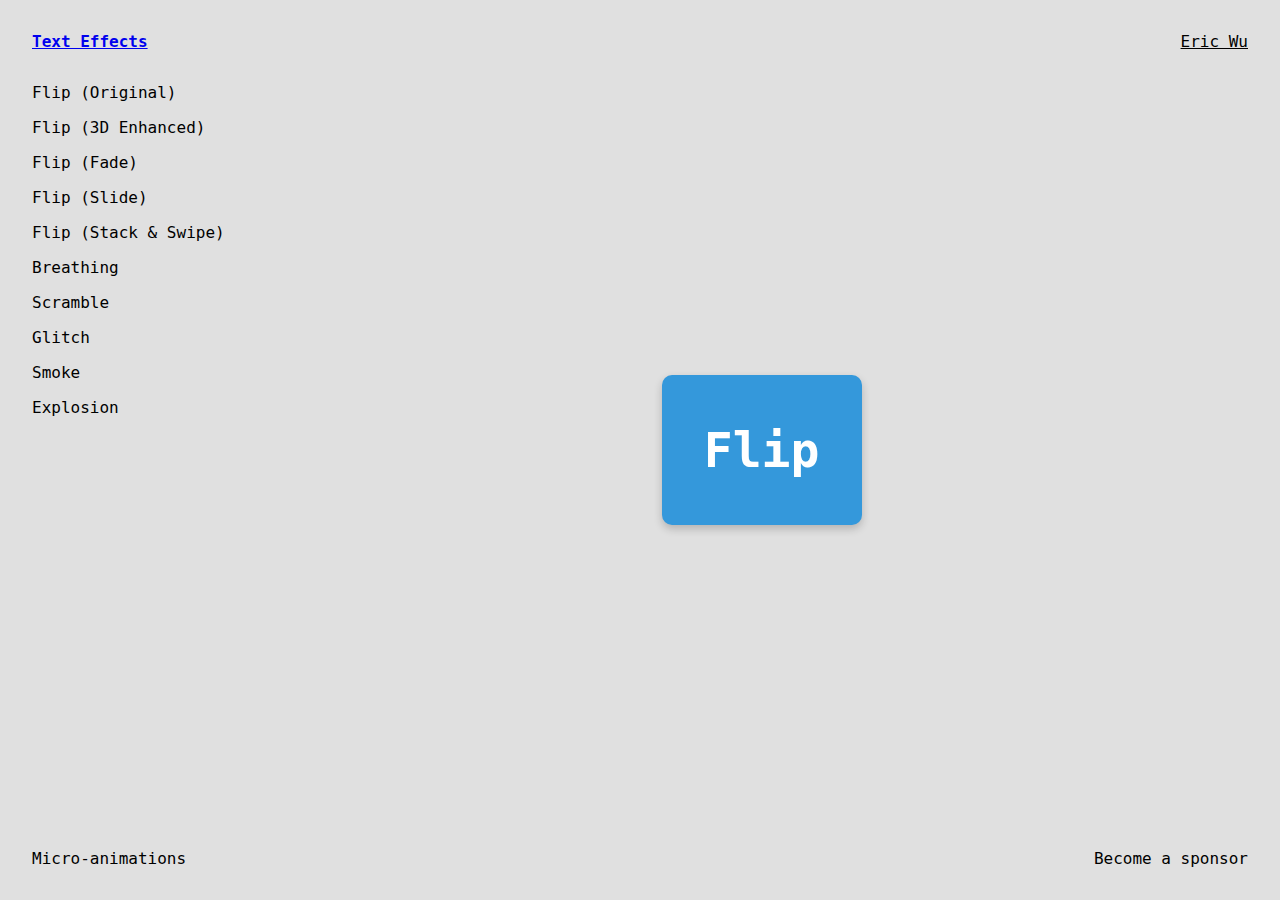
<file: flip_3d_enhanced.html>
<!DOCTYPE html>
<html>
<head>
    <title>3D Enhanced Flip</title>
    <meta name="viewport" content="width=device-width, initial-scale=1.0">
    <link rel="stylesheet" href="css/style.css">
</head>
<body>
    <div class="container">
        <header>
            <div class="logo"><a href="index.html">Text Effects</a></div>
            <div class="subscribe"><a href="#">Eric Wu</a></div>
        </header>
        <div class="hamburger-menu">
            <div class="bar"></div>
            <div class="bar"></div>
            <div class="bar"></div>
        </div>
        <nav></nav>
        <main>
            <div class="card-container-3d-enhanced" id="flipCardContainer">
                <div class="card-3d-enhanced">
                    <div class="card-face card-front">Flip</div>
                    <div class="card-face card-back">Goes</div>
                </div>
            </div>
        </main>
        <footer>
            <div>Micro-animations</div>
            <div>Become a sponsor</div>
        </footer>
    </div>
    <script src="js/main.js"></script>
    <script src="js/flip_3d_enhanced.js"></script>
</body>
</html>
</file>
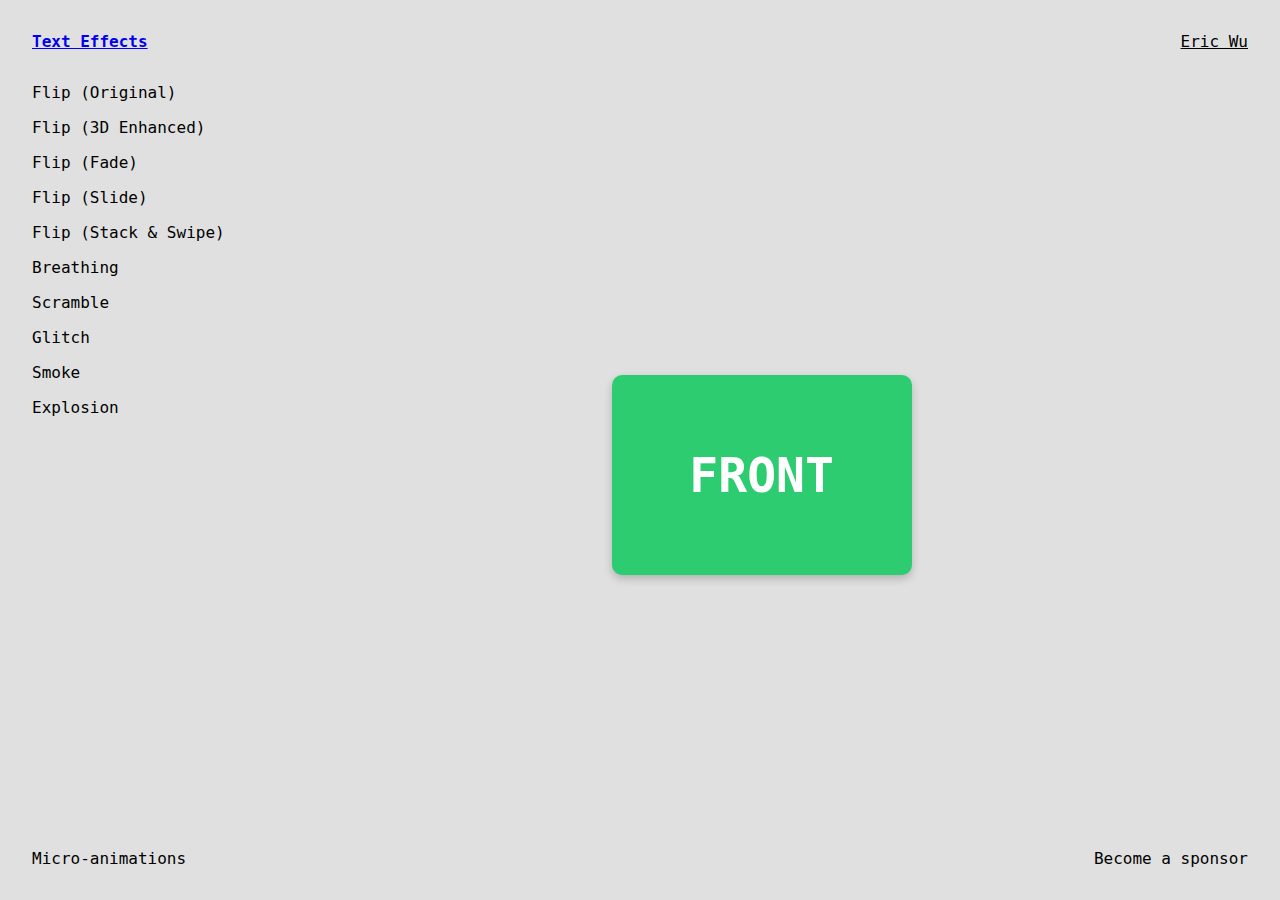
<file: flip_fade.html>
<!DOCTYPE html>
<html>
<head>
    <title>Fade Flip</title>
    <meta name="viewport" content="width=device-width, initial-scale=1.0">
    <link rel="stylesheet" href="css/style.css">
</head>
<body>
    <div class="container">
        <header>
            <div class="logo"><a href="index.html">Text Effects</a></div>
            <div class="subscribe"><a href="#">Eric Wu</a></div>
        </header>
        <div class="hamburger-menu">
            <div class="bar"></div>
            <div class="bar"></div>
            <div class="bar"></div>
        </div>
        <nav></nav>
        <main>
            <div class="card-container-fade">
                <div class="card-fade card-front">FRONT</div>
                <div class="card-fade card-back">BACK</div>
            </div>
        </main>
        <footer>
            <div>Micro-animations</div>
            <div>Become a sponsor</div>
        </footer>
    </div>
    <script src="js/main.js"></script>
    <script src="js/flip_fade.js"></script>
</body>
</html>
</file>
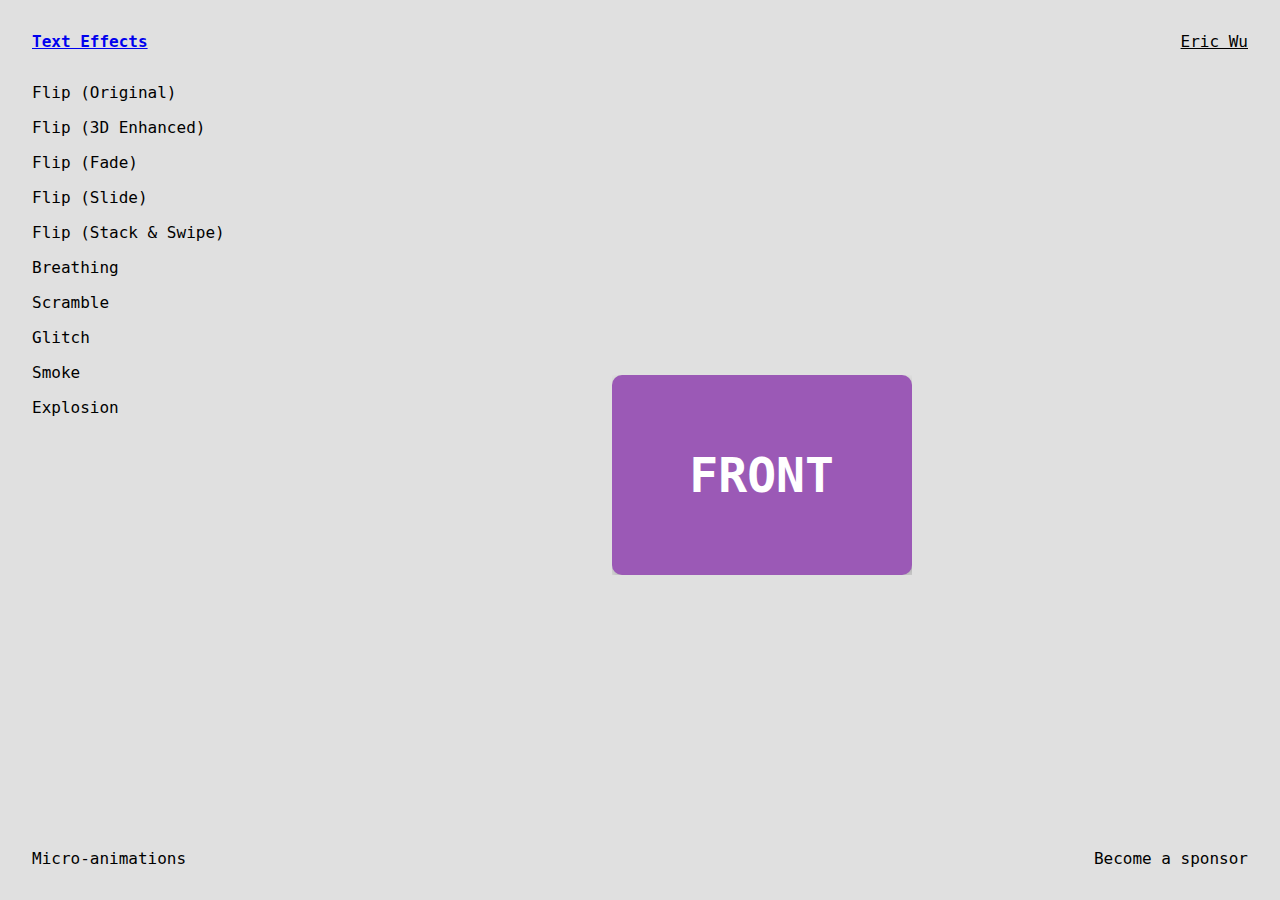
<file: flip_slide.html>
<!DOCTYPE html>
<html>
<head>
    <title>Slide Flip</title>
    <meta name="viewport" content="width=device-width, initial-scale=1.0">
    <link rel="stylesheet" href="css/style.css">
</head>
<body>
    <div class="container">
        <header>
            <div class="logo"><a href="index.html">Text Effects</a></div>
            <div class="subscribe"><a href="#">Eric Wu</a></div>
        </header>
        <div class="hamburger-menu">
            <div class="bar"></div>
            <div class="bar"></div>
            <div class="bar"></div>
        </div>
        <nav></nav>
        <main>
            <div class="card-container-slide">
                <div class="card-slide card-front">FRONT</div>
                <div class="card-slide card-back">BACK</div>
            </div>
        </main>
        <footer>
            <div>Micro-animations</div>
            <div>Become a sponsor</div>
        </footer>
    </div>
    <script src="js/main.js"></script>
    <script src="js/flip_slide.js"></script>
</body>
</html>
</file>
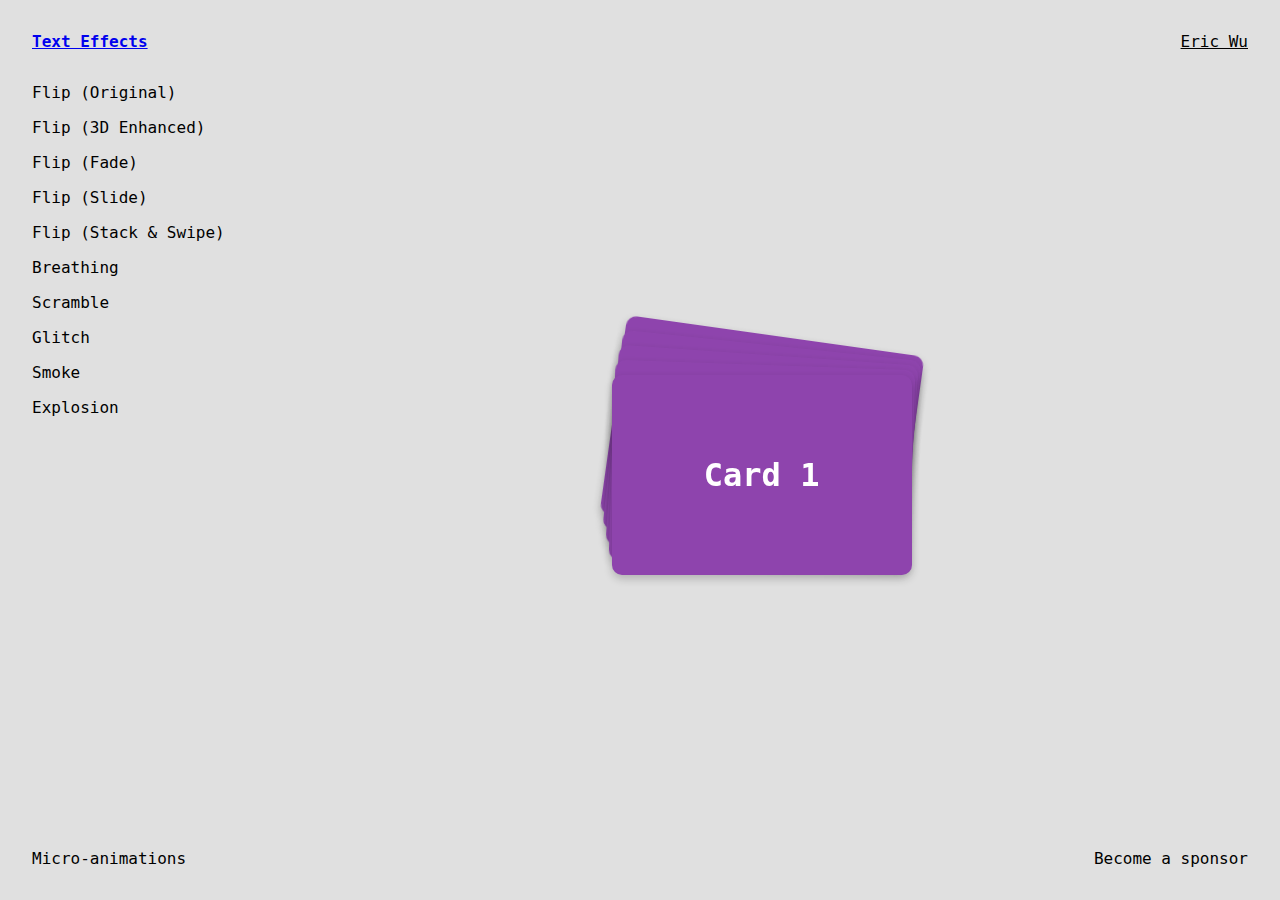
<file: flip_stack_swipe.html>
<!DOCTYPE html>
<html>
<head>
    <title>Stack and Swipe Flip</title>
    <meta name="viewport" content="width=device-width, initial-scale=1.0">
    <link rel="stylesheet" href="css/style.css">
</head>
<body>
    <div class="container">
        <header>
            <div class="logo"><a href="index.html">Text Effects</a></div>
            <div class="subscribe"><a href="#">Eric Wu</a></div>
        </header>
        <div class="hamburger-menu">
            <div class="bar"></div>
            <div class="bar"></div>
            <div class="bar"></div>
        </div>
        <nav></nav>
        <main>
            <div class="card-stack-container">
                <div class="stack-card" data-card-id="1">Card 1</div>
                <div class="stack-card" data-card-id="2">Card 2</div>
                <div class="stack-card" data-card-id="3">Card 3</div>
                <div class="stack-card" data-card-id="4">Card 4</div>
                <div class="stack-card" data-card-id="5">Card 5</div>
            </div>
        </main>
        <footer>
            <div>Micro-animations</div>
            <div>Become a sponsor</div>
        </footer>
    </div>
    <script src="js/main.js"></script>
    <script src="js/flip_stack_swipe.js"></script>
</body>
</html>
</file>
<file: css/style.css>
/* style.css */
@import url('https://api.fontshare.com/v2/css?f[]=jet-brains-mono@400&display=swap');
@import url('https://api.fontshare.com/v2/css?f[]=epilogue@wght&display=swap');

body, html {
    margin: 0;
    padding: 0;
    width: 100%;
    height: 100%;
    background-color: #E0E0E0;
    font-family: 'JetBrains Mono', monospace;
}

.container {
    display: grid;
    grid-template-columns: 1fr 4fr;
    grid-template-rows: auto 1fr auto;
    height: 100vh;
    padding: 2rem;
    box-sizing: border-box;
}

header {
    grid-column: 1 / -1;
    display: flex;
    justify-content: space-between;
    align-items: center;
    padding-bottom: 2rem;
}

header .logo {
    font-weight: bold;
}

header .subscribe a {
    text-decoration: underline;
    color: black;
}

nav {
    grid-row: 2 / 3;
    grid-column: 1 / 2;
}

nav ul {
    list-style: none;
    padding: 0;
    margin: 0;
}

nav ul li {
    margin-bottom: 1rem;
}

nav a {
    text-decoration: none;
    color: black;
}

main {
    grid-row: 2 / 3;
    grid-column: 2 / 3;
    display: flex;
    flex-direction: column;
    justify-content: center;
    align-items: center;
    perspective: 1000px;
}

footer {
    grid-column: 1 / -1;
    display: flex;
    justify-content: space-between;
    align-items: center;
    padding-top: 2rem;
}

.headline {
    font-family: 'Epilogue', sans-serif;
    font-size: 5rem;
    text-align: center;
    transform-style: preserve-3d;
}

.letter {
    display: inline-block;
    font-variation-settings: "wght" 1;
}

.flip-container {
    display: flex;
    flex-direction: column;
    align-items: center;
}

.flip {
    font-family: 'Epilogue', sans-serif;
    font-size: 5rem;
    font-weight: 800;
    color: black;
    animation: flip 1.5s infinite;
    transform-style: preserve-3d;
}

@keyframes flip {
    0% {
        transform: rotateX(0);
    }
    50% {
        transform: rotateX(180deg);
    }
    100% {
        transform: rotateX(360deg);
    }
}

.hamburger-menu {
    display: none;
    cursor: pointer;
    position: fixed;
    top: 2rem;
    right: 2rem;
    z-index: 100;
}

.hamburger-menu .bar {
    width: 25px;
    height: 3px;
    background-color: black;
    margin: 5px 0;
    transition: 0.4s;
}

@media (max-width: 768px) {
    .container {
        grid-template-columns: 1fr;
        grid-template-rows: auto 1fr auto;
    }

    nav {
        position: fixed;
        top: 0;
        left: -250px;
        width: 250px;
        height: 100%;
        background-color: #f0f0f0;
        padding-top: 60px;
        transition: left 0.3s ease;
        z-index: 99;
    }

    nav.active {
        left: 0;
        padding: 20px; /* Added padding */
    }

    /* Hamburger icon transformations */
    .hamburger-menu.active .bar:nth-child(1) {
        transform: translateY(8px) rotate(45deg);
    }

    .hamburger-menu.active .bar:nth-child(2) {
        opacity: 0;
    }

    .hamburger-menu.active .bar:nth-child(3) {
        transform: translateY(-8px) rotate(-45deg);
    }

    main {
        grid-column: 1 / -1;
    }

    .hamburger-menu {
        display: block;
        right: 2rem;
    }

    header .subscribe {
        display: none;
    }

    .flip {
        font-size: 2.5rem; /* Adjust for smaller screens */
    }

    .headline {
        font-size: 2.5rem; /* Adjust for smaller screens */
    }
}

.glitch {
    position: relative;
}

.glitch::before,
.glitch::after {
    content: attr(data-text);
    position: absolute;
    top: 0;
    left: 0;
    width: 100%;
    height: 100%;
}

.glitch::before {
    color: red;
    z-index: -1;
    mix-blend-mode: screen;
    transform: translate(var(--glitch-before-x, 0), var(--glitch-before-y, 0));
}

.glitch::after {
    color: cyan;
    z-index: -2;
    mix-blend-mode: screen;
    transform: translate(var(--glitch-after-x, 0), var(--glitch-after-y, 0));
}

.heavy-headline {
    font-weight: 800;
}

/* Styles for 3D Enhanced Flip */
.card-container-3d-enhanced {
    width: 200px; /* Adjust as needed */
    height: 150px; /* Adjust as needed */
    perspective: 1000px; /* For 3D effect */
    margin: 50px auto; /* Center the card */
}

.card-3d-enhanced {
    width: 100%;
    height: 100%;
    position: relative;
    transform-style: preserve-3d;
    transition: transform 1s cubic-bezier(0.68, -0.55, 0.27, 1.55); /* Spring-like effect */
    /* The cubic-bezier values create an overshoot and then settle, mimicking a spring. */
}

.card-face {
    position: absolute;
    width: 100%;
    height: 100%;
    backface-visibility: hidden; /* Hide the back of the face when rotated */
    display: flex;
    justify-content: center;
    align-items: center;
    font-size: 3em;
    font-weight: bold;
    color: white;
    border-radius: 10px;
    box-shadow: 0 4px 8px rgba(0, 0, 0, 0.2);
}

.card-front {
    background-color: #3498db; /* Blue card color */
}

.card-back {
    background-color: #e74c3c; /* Red card color for back */
    transform: rotateY(180deg); /* Initially rotated to be hidden */
}

/* Flipped state */
.card-3d-enhanced.flipped {
    transform: rotateY(180deg);
}

/* Styles for Fade Flip */
.card-container-fade {
    width: 300px;
    height: 200px;
    position: relative;
    margin-top: 50px;
    cursor: pointer;
}

.card-fade {
    position: absolute;
    width: 100%;
    height: 100%;
    display: flex;
    justify-content: center;
    align-items: center;
    font-size: 3em;
    font-weight: bold;
    color: white;
    border-radius: 10px;
    box-shadow: 0 4px 8px rgba(0, 0, 0, 0.2);
    transition: opacity 0.5s ease-in-out;
}

.card-fade.card-front {
    background-color: #2ecc71;
    opacity: 1;
    z-index: 2;
}

.card-fade.card-back {
    background-color: #f1c40f;
    opacity: 0;
    z-index: 1;
}

/* Styles for Slide Flip */
.card-container-slide {
    width: 300px;
    height: 200px;
    position: relative;
    margin-top: 50px;
    cursor: pointer;
    overflow: hidden; /* Hide parts of the card that slide out */
}

.card-slide {
    position: absolute;
    width: 100%;
    height: 100%;
    display: flex;
    justify-content: center;
    align-items: center;
    font-size: 3em;
    font-weight: bold;
    color: white;
    border-radius: 10px;
    box-shadow: 0 4px 8px rgba(0, 0, 0, 0.2);
    transition: transform 0.5s ease-in-out;
}

.card-slide.card-front {
    background-color: #9b59b6;
    transform: translateX(0);
    z-index: 2;
}

.card-slide.card-back {
    background-color: #34495e;
    transform: translateX(100%); /* Initially off-screen to the right */
    z-index: 1;
}

/* Styles for Stack and Swipe Flip */
.card-stack-container {
    position: relative;
    width: 300px;
    height: 200px;
    margin-top: 50px;
    perspective: 1000px; /* For 3D effects if any */
    display: flex;
    justify-content: center;
    align-items: center;
}

.stack-card {
    position: absolute;
    width: 300px;
    height: 200px;
    background-color: #8e44ad; /* Default color, will be overridden by JS for variety */
    border-radius: 10px;
    box-shadow: 0 4px 8px rgba(0, 0, 0, 0.2);
    display: flex;
    justify-content: center;
    align-items: center;
    font-size: 2em;
    font-weight: bold;
    color: white;
    cursor: grab;
    transition: transform 0.3s ease-out, opacity 0.3s ease-out; /* Smooth transitions for re-ordering */
}
</file>
